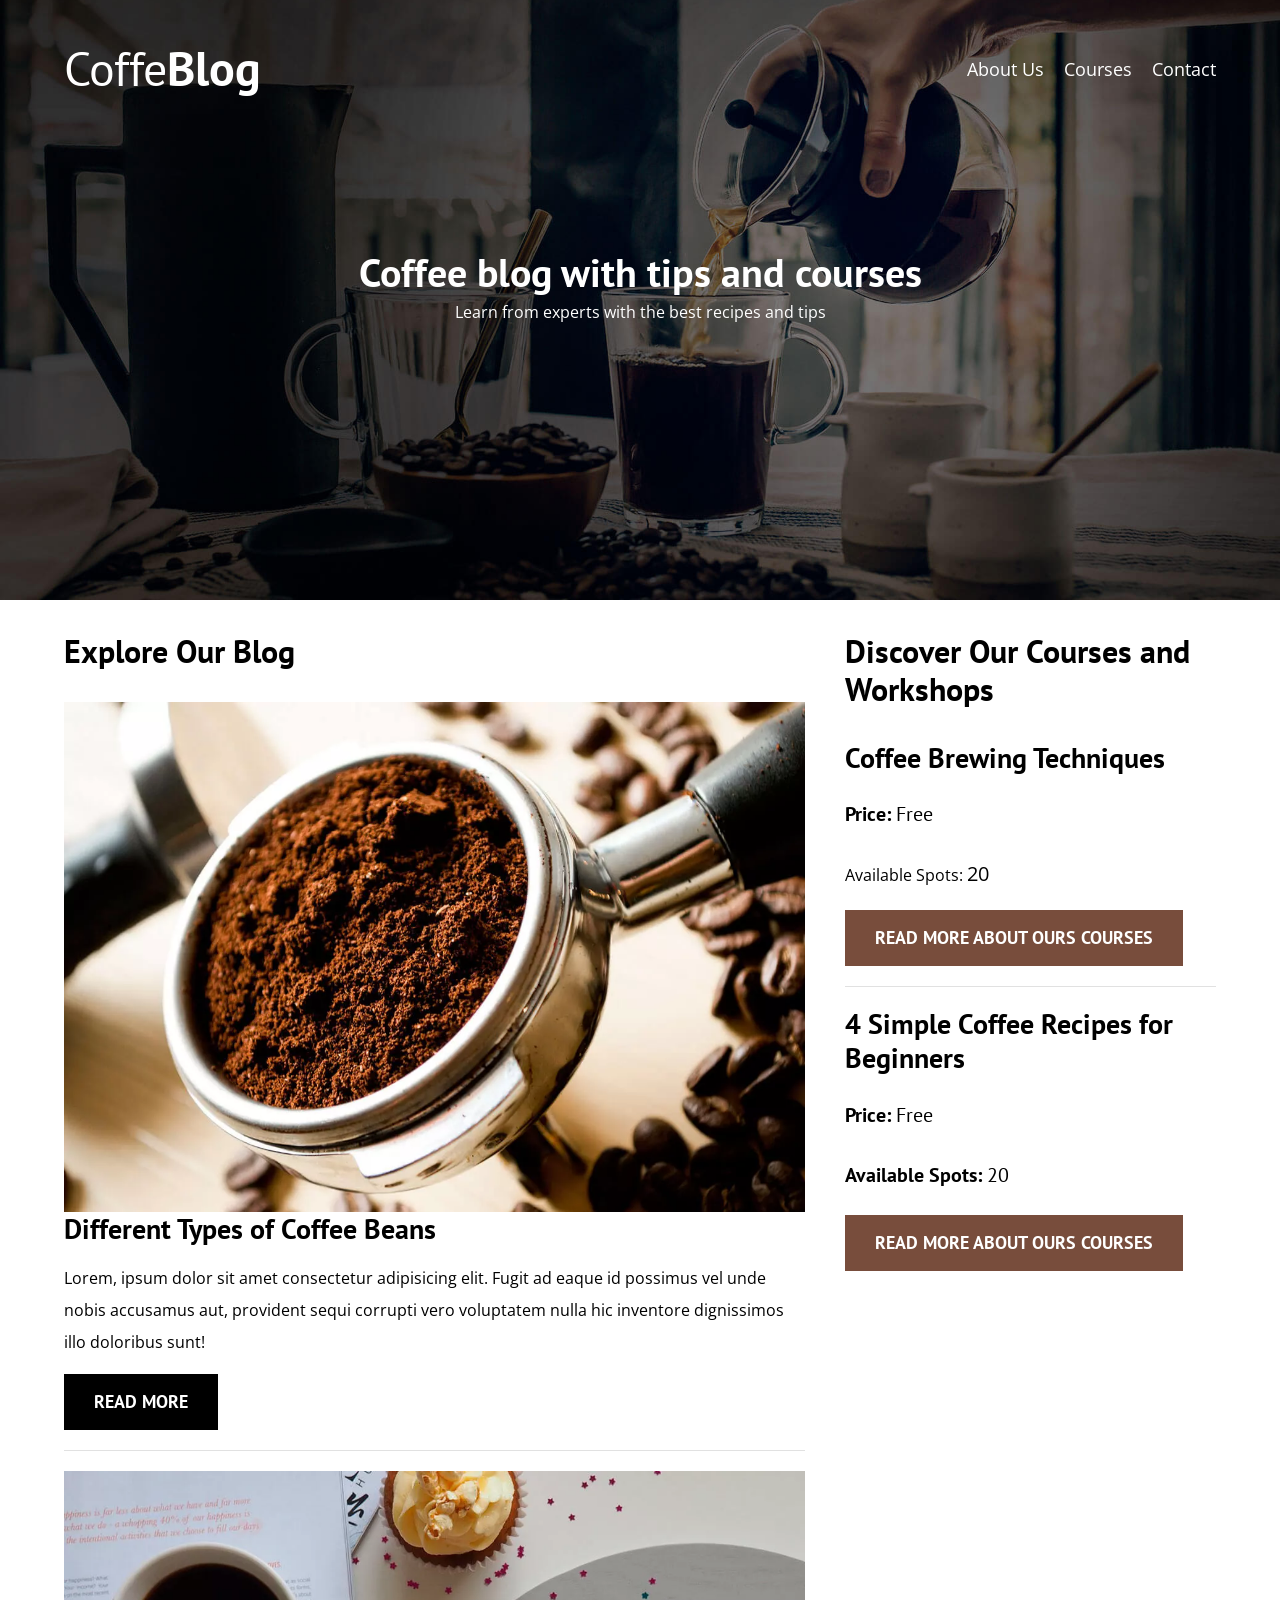
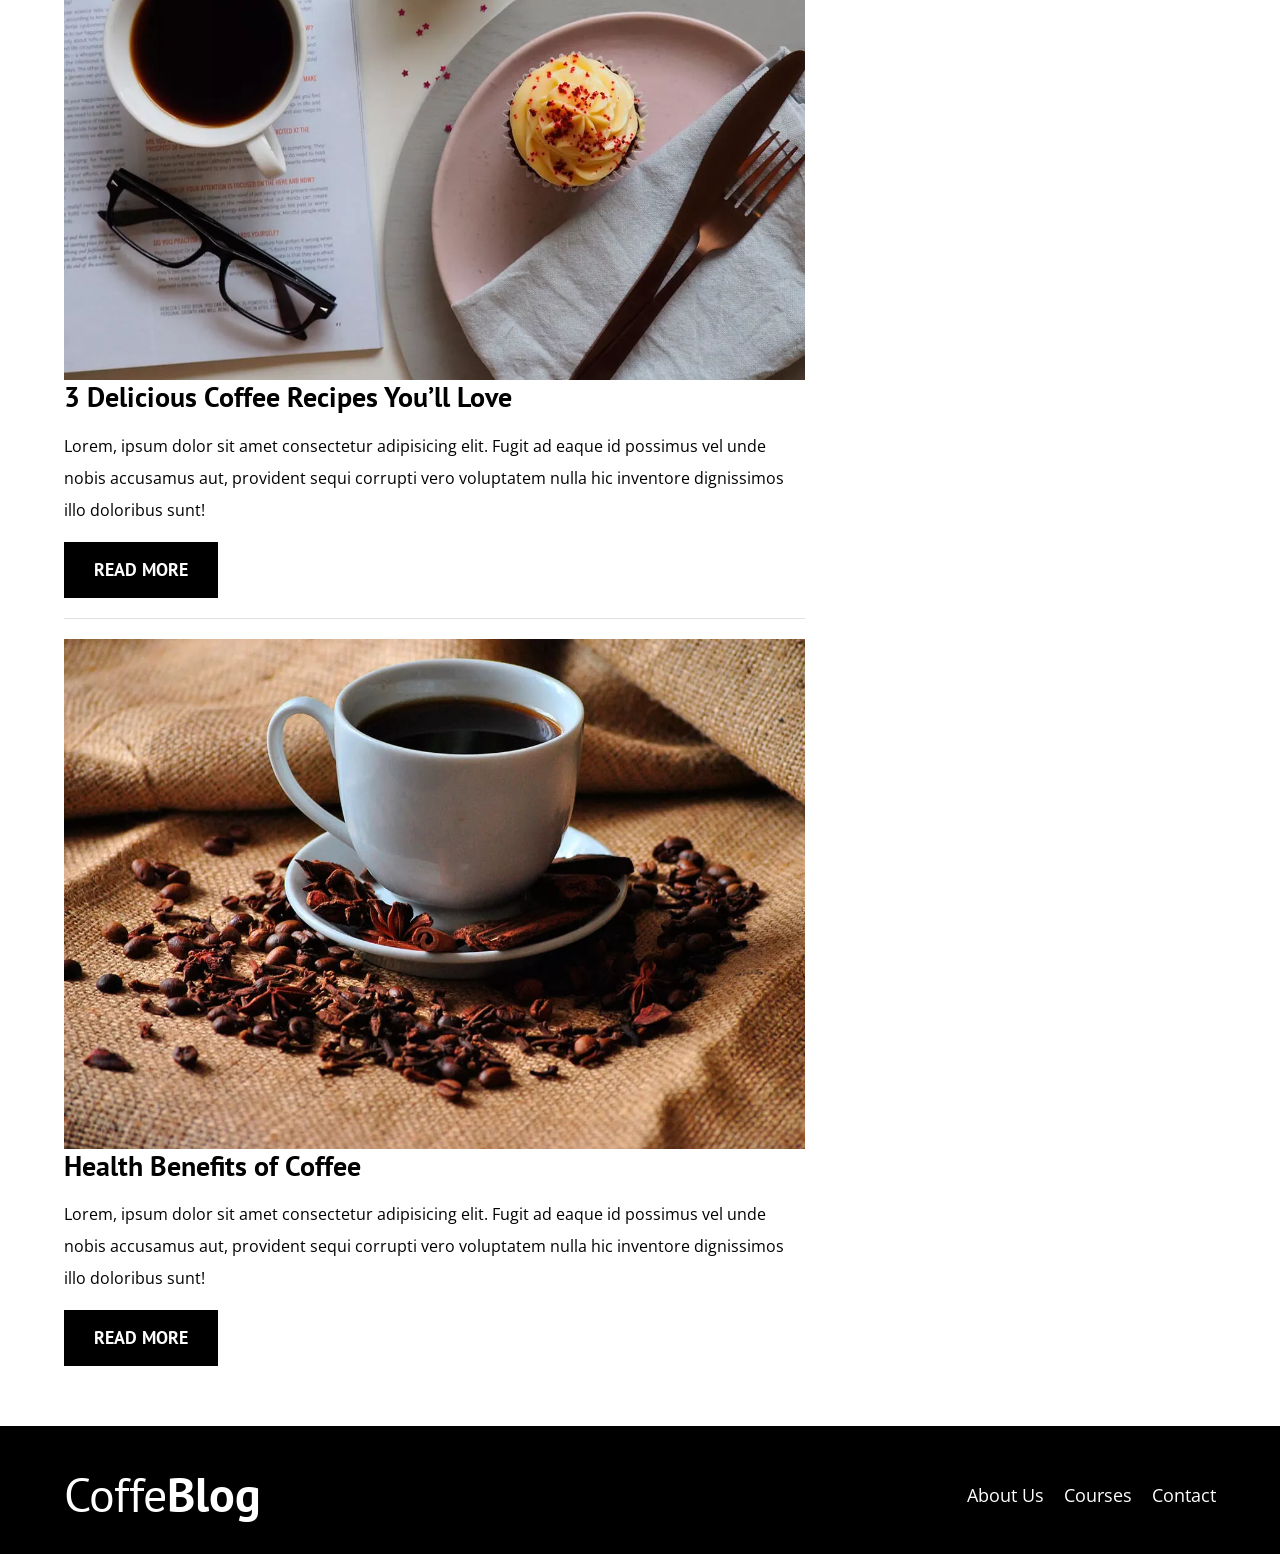
<file: index.html>
<!DOCTYPE html>
<html lang="en">
<head>
    <meta charset="UTF-8">
    <meta name="viewport" content="width=device-width, initial-scale=1.0">
    <title>CoffeeBlog</title>
    <meta name="description" content="Page about coffe blog">
    <!--Prefetch-->
    <link rel="prefetch" href="course.html" as="document">
    <!--Preload-->
    <link rel="preload" href="./css/normalize.css" as="style">
    <link rel="stylesheet" href="./css/normalize.css">

    <link rel="preconnect" href="https://fonts.googleapis.com">
    <link rel="preconnect" href="https://fonts.gstatic.com" crossorigin>
    <link href="https://fonts.googleapis.com/css2?family=Open+Sans&family=PT+Sans:wght@400;700&display=swap" rel="stylesheet">

    <link rel="preload" href="./css/styles.css" as="style">
    <link rel="stylesheet" href="./css/styles.css">

</head>
<body>

<!--Header-->
    <header class="header">
        <div class="container">
            <div class="bar">
                <a href="index.html" class="logo">
                    <h1 class="logo__name no-margin text-center">Coffe<span class="logo__bold">Blog</span> </h1>
                </a>

                <nav class="navegation">
                    <a href="about.html" class="navegation__link">About Us</a>
                    <a href="course.html" class="navegation__link">Courses</a>
                    <a href="contact.html" class="navegation__link">Contact</a>
                </nav>
            </div>
        </div>

        <div class="header__text">
            <h2 class="no-margin">Coffee blog with tips and courses</h2>
            <p class="no-margin">Learn from experts with the best recipes and tips</p>
        </div>
    </header> 
<!--.EndHeader-->
    
    <div class="container main-content">
        <main>
            <h3>Explore Our Blog</h3>
            <article class="enter">
                <div class="enter__img">
                    <picture>
                        <source loading="lazy" srcset="./img/blog1.webp" type="image/webp">
                        <img loading="lazy" src="./img/blog1.jpg" alt="blog img">
                    </picture>
                </div>

                <div class="enter__content">
                    <h4 class="no-margin">Different Types of Coffee Beans</h4>
                    <p>Lorem, ipsum dolor sit amet consectetur adipisicing elit. 
                        Fugit ad eaque id possimus vel unde nobis accusamus aut, 
                        provident sequi corrupti vero voluptatem nulla hic inventore dignissimos illo doloribus sunt!
                    </p>
                    <a href="home.html" class="btn btn-primary">Read More</a>
                </div>
            </article>

            <article class="enter">
                <div class="enter__img">
                    <picture>
                        <source loading="lazy" srcset="./img/blog2.webp" type="image/webp">
                        <img loading="lazy" src="./img/blog2.jpg" alt="blog img">
                    </picture>
                </div>

                <div class="enter__content">
                    <h4 class="no-margin">3 Delicious Coffee Recipes You’ll Love</h4>
                    <p>Lorem, ipsum dolor sit amet consectetur adipisicing elit. 
                        Fugit ad eaque id possimus vel unde nobis accusamus aut, 
                        provident sequi corrupti vero voluptatem nulla hic inventore dignissimos illo doloribus sunt!
                    </p>
                    <a href="home.html" class="btn btn-primary">Read More</a>
                </div>
            </article>

            <article class="enter">
                <div class="enter__img">
                    <picture>
                        <source loading="lazy" srcset="./img/blog3.webp" type="image/webp">
                        <img loading="lazy" src="./img/blog3.jpg" alt="blog img">
                    </picture>
                </div>

                <div class="enter__content">
                    <h4 class="no-margin">Health Benefits of Coffee</h4>
                    <p>Lorem, ipsum dolor sit amet consectetur adipisicing elit. 
                        Fugit ad eaque id possimus vel unde nobis accusamus aut, 
                        provident sequi corrupti vero voluptatem nulla hic inventore dignissimos illo doloribus sunt!
                    </p>
                    <a href="home.html" class="btn btn-primary">Read More</a>
                </div>
            </article>
        </main>

        <aside class="sidebar">
            <h3>Discover Our Courses and Workshops</h3>

            <ul class="courses no-padding">
                <li class="courses-widget">
                    <h4 class="no-margin">Coffee Brewing Techniques</h4>
                    <p class="courses-widget__label">Price:
                        <span class="courses-widget__info">Free</span>
                    </p>
                    <p class="course-widget__label">Available Spots:
                        <span class="courses-widget__info">20</span>
                    </p>
                    <a href="home.html" class="btn btn-secondary">Read More about ours courses</a>
                </li>

                <li class="courses-widget">
                    <h4 class="no-margin">4 Simple Coffee Recipes for Beginners</h4>
                    <p class="courses-widget__label">Price:
                        <span class="courses-widget__info">Free</span>
                    </p>
                    <p class="courses-widget__label">Available Spots:
                        <span class="courses-widget__info">20</span>
                    </p>
                    <a href="home.html" class="btn btn-secondary">Read More about ours courses</a>
                </li>
            </ul>
        </aside>

    </div>

    <footer class="footer">
        <div class="container">
             <div class="bar">
                <a href="index.html" class="logo">
                    <h1 class="logo__name no-margin text-center">Coffe<span class="logo__bold">Blog</span> </h1>
                </a>

                <nav class="navegation">
                    <a href="about.html" class="navegation__link">About Us</a>
                    <a href="course.html" class="navegation__link">Courses</a>
                    <a href="contact.html" class="navegation__link">Contact</a>
                </nav>
            </div>
        </div>
    </footer>
    <script src="./js/modernizr.js"></script>
</body>
</html>
</file>
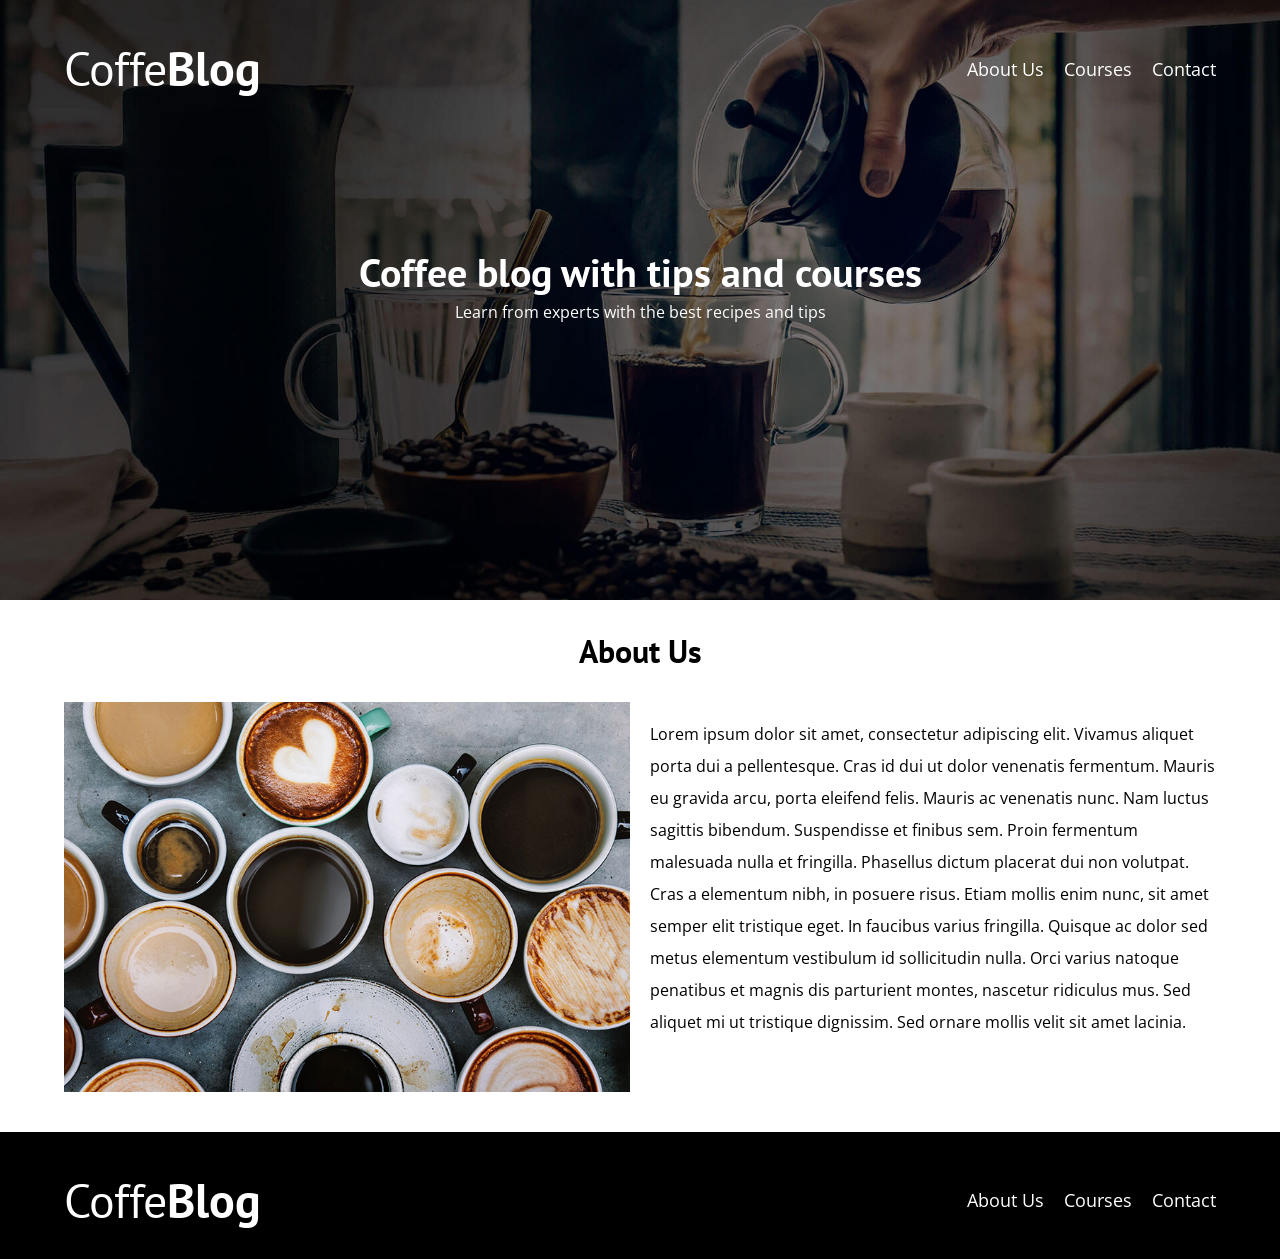
<file: about.html>
<!DOCTYPE html>
<html lang="en">
<head>
    <meta charset="UTF-8">
    <meta name="viewport" content="width=device-width, initial-scale=1.0">
    <title>CoffeeBlog</title>
    <link rel="stylesheet" href="./css/normalize.css">
    <link rel="preconnect" href="https://fonts.googleapis.com">
    <link rel="preconnect" href="https://fonts.gstatic.com" crossorigin>
    <link href="https://fonts.googleapis.com/css2?family=Open+Sans&family=PT+Sans:wght@400;700&display=swap" rel="stylesheet">
    <link rel="stylesheet" href="./css/styles.css">
</head>
<body>

<!--Header-->
    <header class="header">
        <div class="container">
            <div class="bar">
                <a href="index.html" class="logo">
                    <h1 class="logo__name no-margin text-center">Coffe<span class="logo__bold">Blog</span> </h1>
                </a>

                <nav class="navegation">
                    <a href="about.html" class="navegation__link">About Us</a>
                    <a href="course.html" class="navegation__link">Courses</a>
                    <a href="contact.html" class="navegation__link">Contact</a>
                </nav>
            </div>
        </div>

        <div class="header__text">
            <h2 class="no-margin">Coffee blog with tips and courses</h2>
            <p class="no-margin">Learn from experts with the best recipes and tips</p>
        </div>
    </header> 
<!--.EndHeader-->
    
    <main class="container">
        <h3 class="text-center">About Us </h3>

        <div class="about">
            <div class="about__img">
                <img src="./img/nosotros.jpg" alt="img about">
            </div>

            <div class="about__text">
                <p>
                    Lorem ipsum dolor sit amet, consectetur adipiscing elit. Vivamus aliquet porta dui a pellentesque. 
                    Cras id dui ut dolor venenatis fermentum. Mauris eu gravida arcu, porta eleifend felis. Mauris ac venenatis nunc. 
                    Nam luctus sagittis bibendum. Suspendisse et finibus sem. Proin fermentum malesuada nulla et fringilla. 
                    Phasellus dictum placerat dui non volutpat. 
                    Cras a elementum nibh, in posuere risus. Etiam mollis enim nunc, sit amet semper elit tristique eget. In faucibus varius fringilla. 
                    Quisque ac dolor sed metus elementum vestibulum id sollicitudin nulla.

                    Orci varius natoque penatibus et magnis dis parturient montes, nascetur ridiculus mus. Sed aliquet mi ut tristique dignissim. 
                    Sed ornare mollis velit sit amet lacinia. 
                </p>
            </div>
        </div>
    </main>

    <footer class="footer">
        <div class="container">
             <div class="bar">
                <a href="index.html" class="logo">
                    <h1 class="logo__name no-margin text-center">Coffe<span class="logo__bold">Blog</span> </h1>
                </a>

                <nav class="navegation">
                    <a href="about.html" class="navegation__link">About Us</a>
                    <a href="course.html" class="navegation__link">Courses</a>
                    <a href="contact.html" class="navegation__link">Contact</a>
                </nav>
            </div>
        </div>
    </footer>
</body>
</html>
</file>
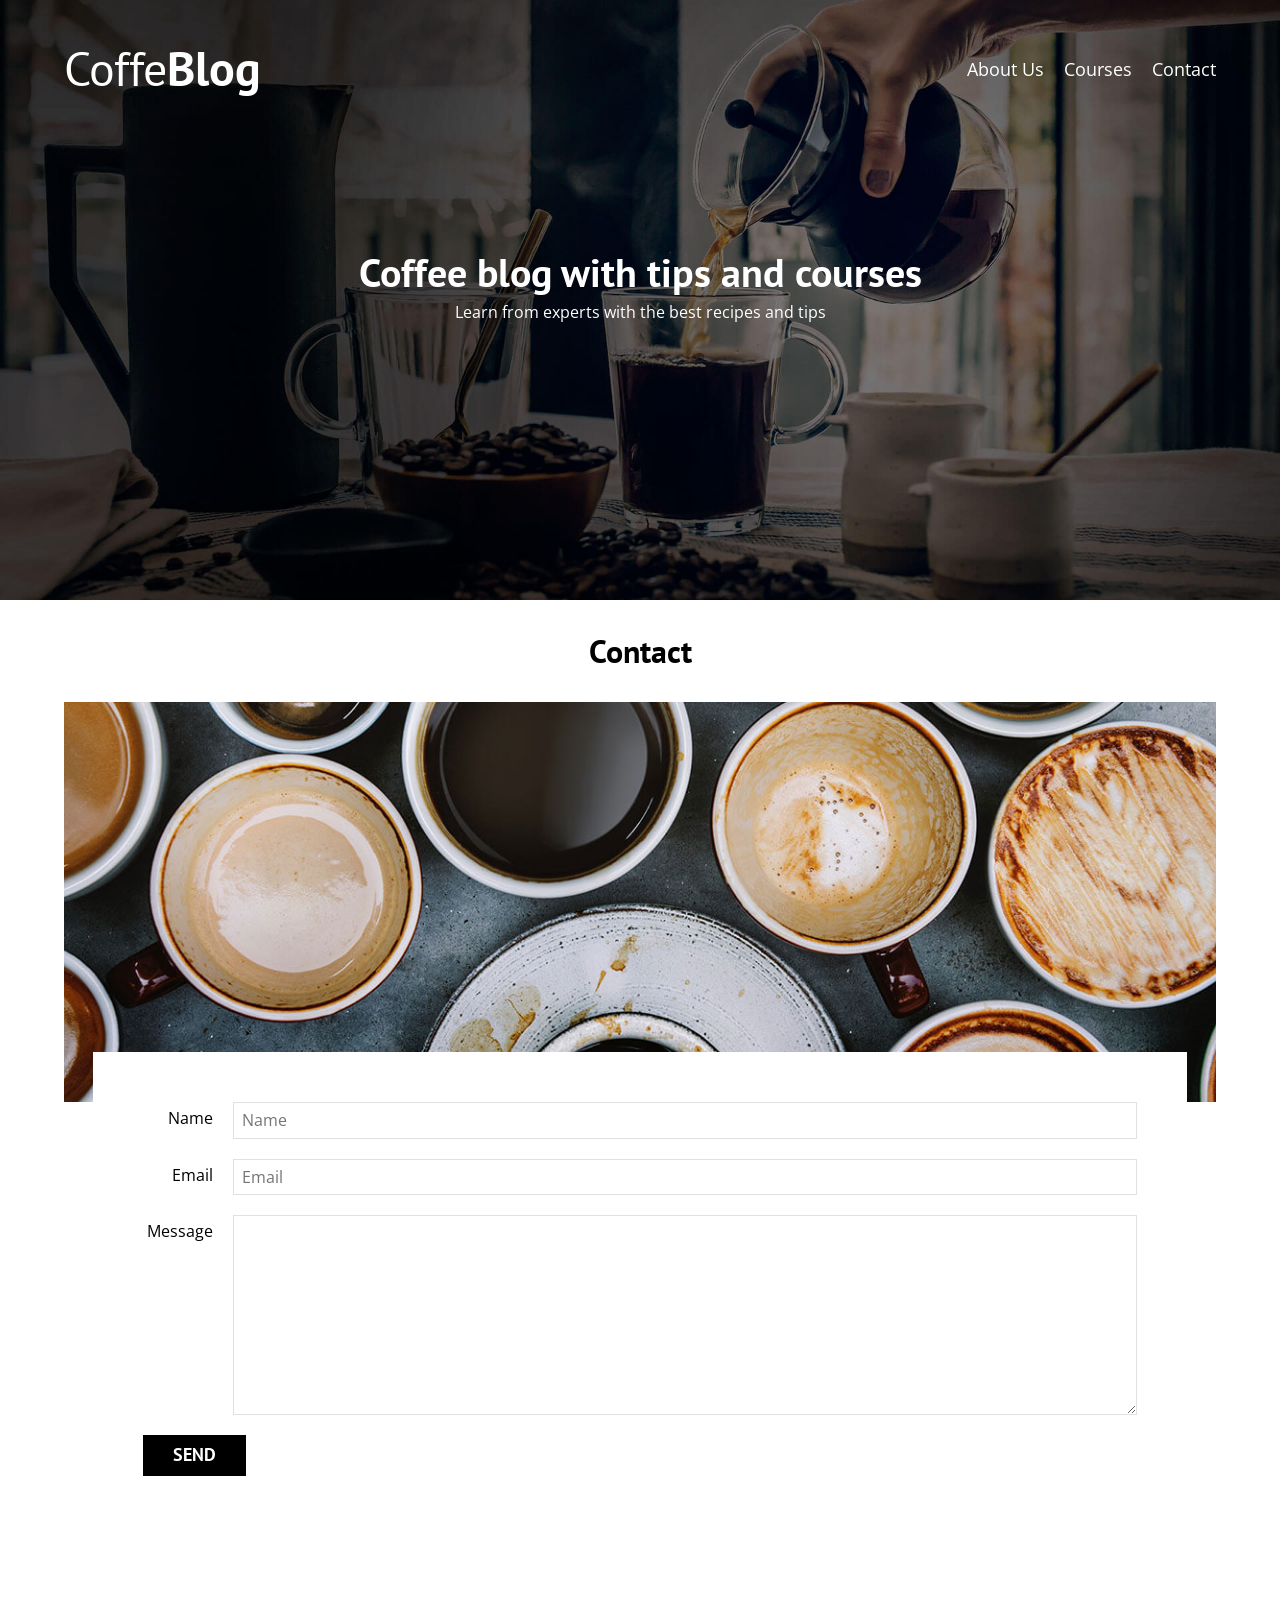
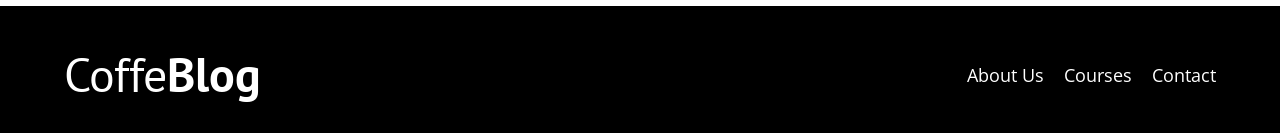
<file: contact.html>
<!DOCTYPE html>
<html lang="en">
<head>
    <meta charset="UTF-8">
    <meta name="viewport" content="width=device-width, initial-scale=1.0">
    <title>CoffeeBlog</title>
    <link rel="stylesheet" href="./css/normalize.css">
    <link rel="preconnect" href="https://fonts.googleapis.com">
    <link rel="preconnect" href="https://fonts.gstatic.com" crossorigin>
    <link href="https://fonts.googleapis.com/css2?family=Open+Sans&family=PT+Sans:wght@400;700&display=swap" rel="stylesheet">
    <link rel="stylesheet" href="./css/styles.css">
</head>
<body>

<!--Header-->
    <header class="header">
        <div class="container">
            <div class="bar">
                <a href="index.html" class="logo">
                    <h1 class="logo__name no-margin text-center">Coffe<span class="logo__bold">Blog</span> </h1>
                </a>

                <nav class="navegation">
                    <a href="about.html" class="navegation__link">About Us</a>
                    <a href="course.html" class="navegation__link">Courses</a>
                    <a href="contact.html" class="navegation__link">Contact</a>
                </nav>
            </div>
        </div>

        <div class="header__text">
            <h2 class="no-margin">Coffee blog with tips and courses</h2>
            <p class="no-margin">Learn from experts with the best recipes and tips</p>
        </div>
    </header> 
<!--.EndHeader-->
    
    <main class="container">
        <h3 class="text-center">Contact</h3>

        <div class="contact-bg"></div>
            <form class="form">
                <div class="field">
                    <label class="field__label" for="name">Name</label>
                    <input class="field__input" type="text" placeholder="Name" id="name">
                </div>
                <div class="field">
                    <label class="field__label" for="email">Email</label>
                    <input class="field__input" type="email" placeholder="Email" id="email">
                </div>
                <div class="field">
                    <label class="field__label" for="message">Message</label>
                    <textarea 
                    class="field__input field__input--textarea"  
                    id="message">
                    </textarea>
                </div>

                <div class="field">
                    <input type="submit" value="Send" class="btn btn-primary">
                </div>
            </form>
    </main>

    <footer class="footer">
        <div class="container">
             <div class="bar">
                <a href="index.html" class="logo">
                    <h1 class="logo__name no-margin text-center">Coffe<span class="logo__bold">Blog</span> </h1>
                </a>

                <nav class="navegation">
                    <a href="about.html" class="navegation__link">About Us</a>
                    <a href="course.html" class="navegation__link">Courses</a>
                    <a href="contact.html" class="navegation__link">Contact</a>
                </nav>
            </div>
        </div>
    </footer>
</body>
</html>
</file>
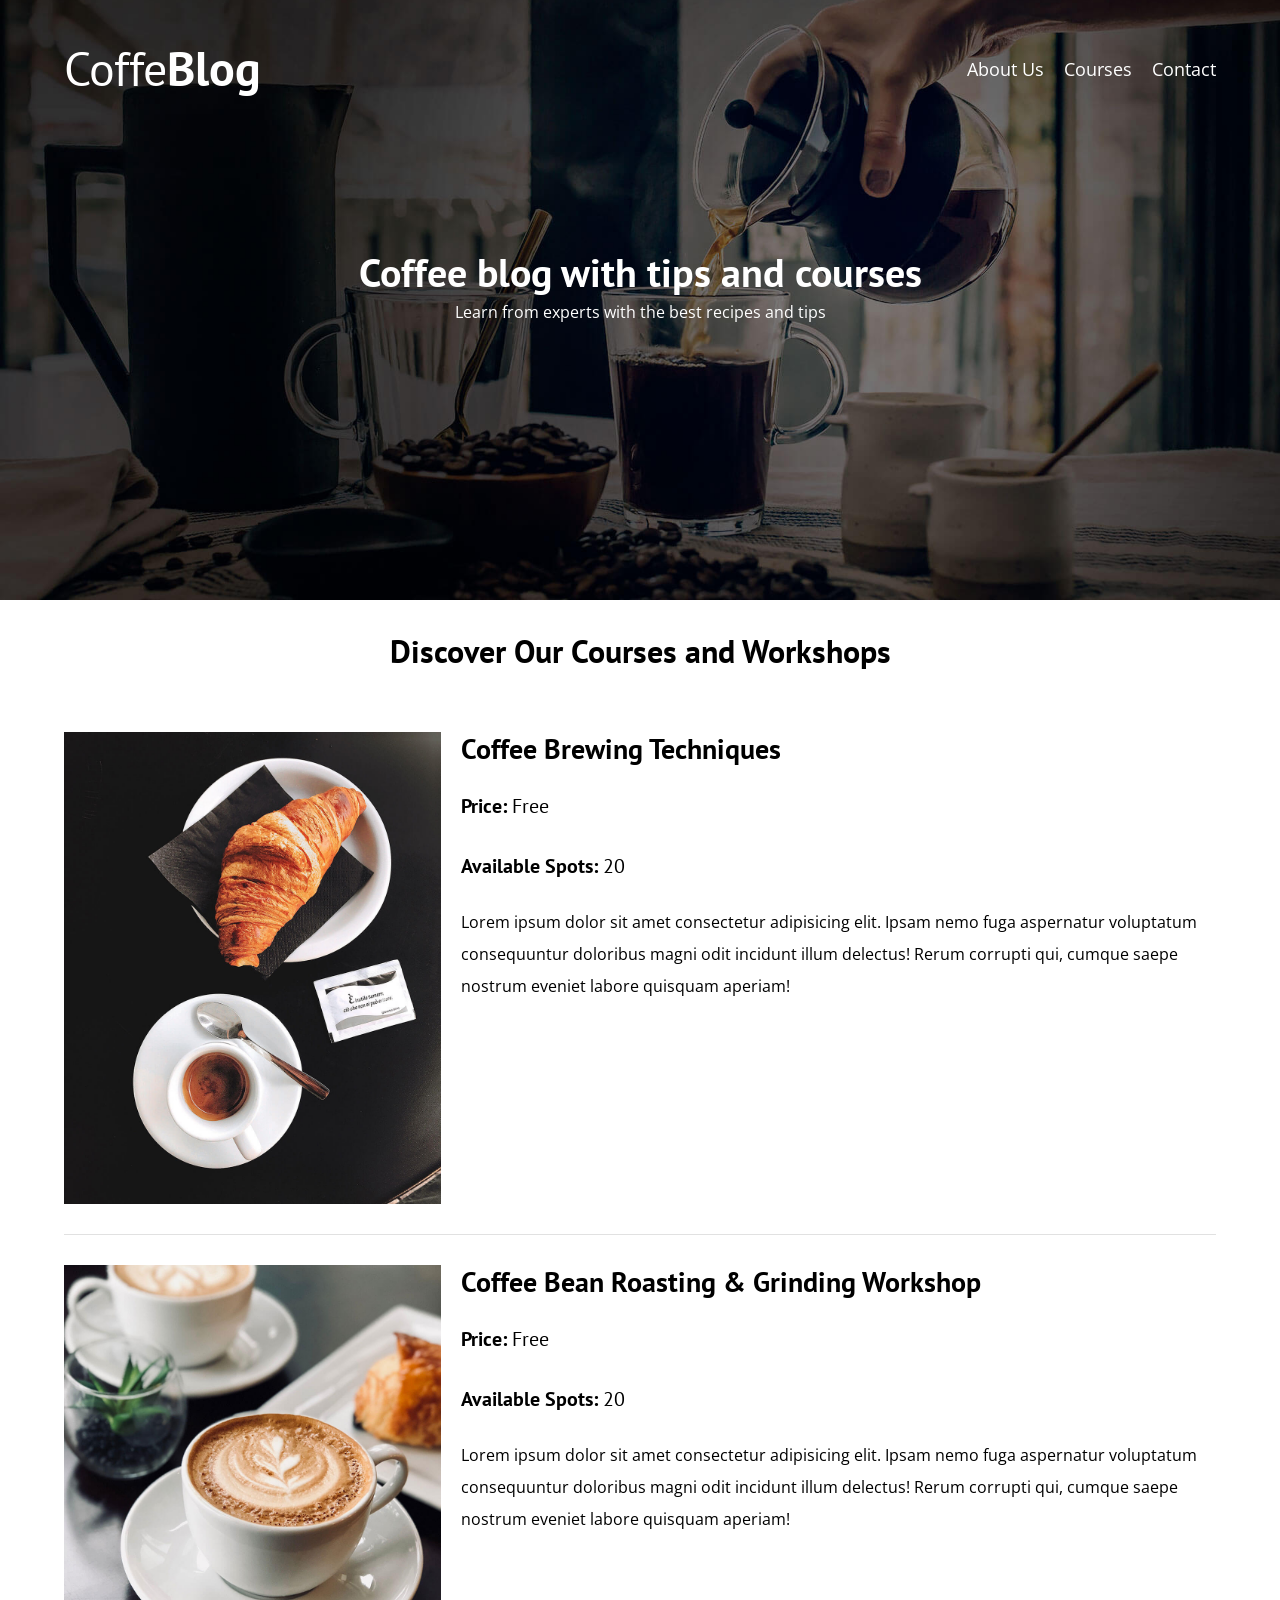
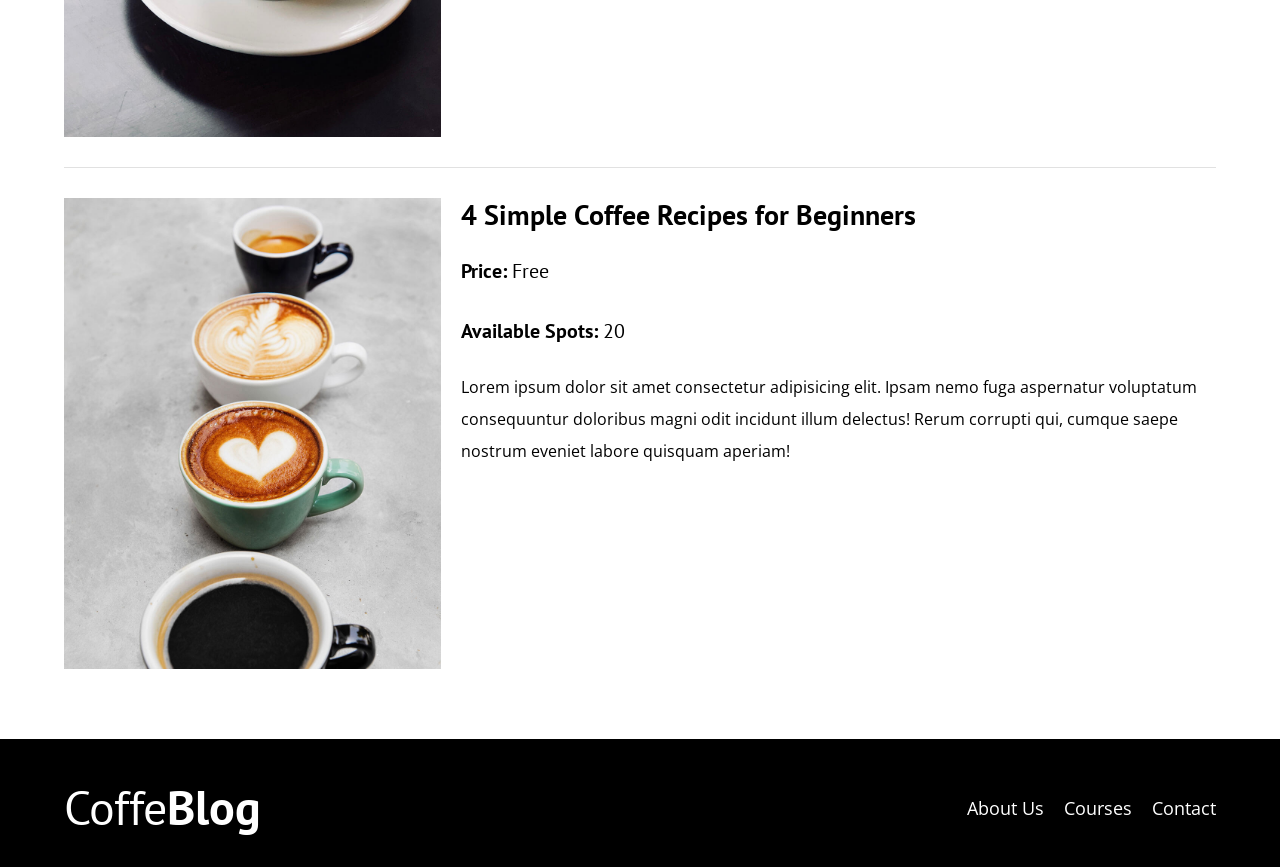
<file: course.html>
<!DOCTYPE html>
<html lang="en">
<head>
    <meta charset="UTF-8">
    <meta name="viewport" content="width=device-width, initial-scale=1.0">
    <title>CoffeeBlog</title>
    <link rel="stylesheet" href="./css/normalize.css">
    <link rel="preconnect" href="https://fonts.googleapis.com">
    <link rel="preconnect" href="https://fonts.gstatic.com" crossorigin>
    <link href="https://fonts.googleapis.com/css2?family=Open+Sans&family=PT+Sans:wght@400;700&display=swap" rel="stylesheet">
    <link rel="stylesheet" href="./css/styles.css">
</head>
<body>

<!--Header-->
    <header class="header">
        <div class="container">
            <div class="bar">
                <a href="index.html" class="logo">
                    <h1 class="logo__name no-margin text-center">Coffe<span class="logo__bold">Blog</span> </h1>
                </a>

                <nav class="navegation">
                    <a href="about.html" class="navegation__link">About Us</a>
                    <a href="course.html" class="navegation__link">Courses</a>
                    <a href="contact.html" class="navegation__link">Contact</a>
                </nav>
            </div>
        </div>

        <div class="header__text">
            <h2 class="no-margin">Coffee blog with tips and courses</h2>
            <p class="no-margin">Learn from experts with the best recipes and tips</p>
        </div>
    </header> 
<!--.EndHeader-->
    
    <main class="container">
        <h3 class="text-center">Discover Our Courses and Workshops</h3>

        <div class="course">

            <div class="course__img">
                <img src="img/curso1.jpg" alt="img course">
            </div>

            <div class="course__information">
                <h4 class="no-margin">Coffee Brewing Techniques</h4>
                <p class="course__label">Price:
                    <span class="course__info">Free</span>
                </p>
                <p class="course__label">Available Spots:
                    <span class="course__info">20</span>
                </p>

                <p class="course__description">
                    Lorem ipsum dolor sit amet consectetur adipisicing elit. 
                    Ipsam nemo fuga aspernatur voluptatum consequuntur doloribus magni odit incidunt illum delectus! Rerum corrupti qui, cumque saepe nostrum eveniet labore quisquam aperiam!
                </p>
            </div> <!--.course-information-->
        </div> <!--.course-->

        <div class="course">

            <div class="course__img">
                <img src="img/curso2.jpg" alt="img course">
            </div>

            <div class="course__information">
                <h4 class="no-margin">Coffee Bean Roasting & Grinding Workshop</h4>
                <p class="course__label">Price:
                    <span class="course__info">Free</span>
                </p>
                <p class="course__label">Available Spots:
                    <span class="course__info">20</span>
                </p>

                <p class="course__description">
                    Lorem ipsum dolor sit amet consectetur adipisicing elit. 
                    Ipsam nemo fuga aspernatur voluptatum consequuntur doloribus magni odit incidunt illum delectus! Rerum corrupti qui, cumque saepe nostrum eveniet labore quisquam aperiam!
                </p>
            </div> <!--.course-information-->
        </div> <!--.course-->

        <div class="course">

            <div class="course__img">
                <img src="img/curso3.jpg" alt="img course">
            </div>

            <div class="course__information">
                <h4 class="no-margin">4 Simple Coffee Recipes for Beginners</h4>
                <p class="course__label">Price:
                    <span class="course__info">Free</span>
                </p>
                <p class="course__label">Available Spots:
                    <span class="course__info">20</span>
                </p>

                <p class="course__description">
                    Lorem ipsum dolor sit amet consectetur adipisicing elit. 
                    Ipsam nemo fuga aspernatur voluptatum consequuntur doloribus magni odit incidunt illum delectus! Rerum corrupti qui, cumque saepe nostrum eveniet labore quisquam aperiam!
                </p>
            </div> <!--.course-information-->
        </div> <!--.course-->
    </main>

    <footer class="footer">
        <div class="container">
             <div class="bar">
                <a href="index.html" class="logo">
                    <h1 class="logo__name no-margin text-center">Coffe<span class="logo__bold">Blog</span> </h1>
                </a>

                <nav class="navegation">
                    <a href="about.html" class="navegation__link">About Us</a>
                    <a href="course.html" class="navegation__link">Courses</a>
                    <a href="contact.html" class="navegation__link">Contact</a>
                </nav>
            </div>
        </div>
    </footer>
</body>
</html>
</file>
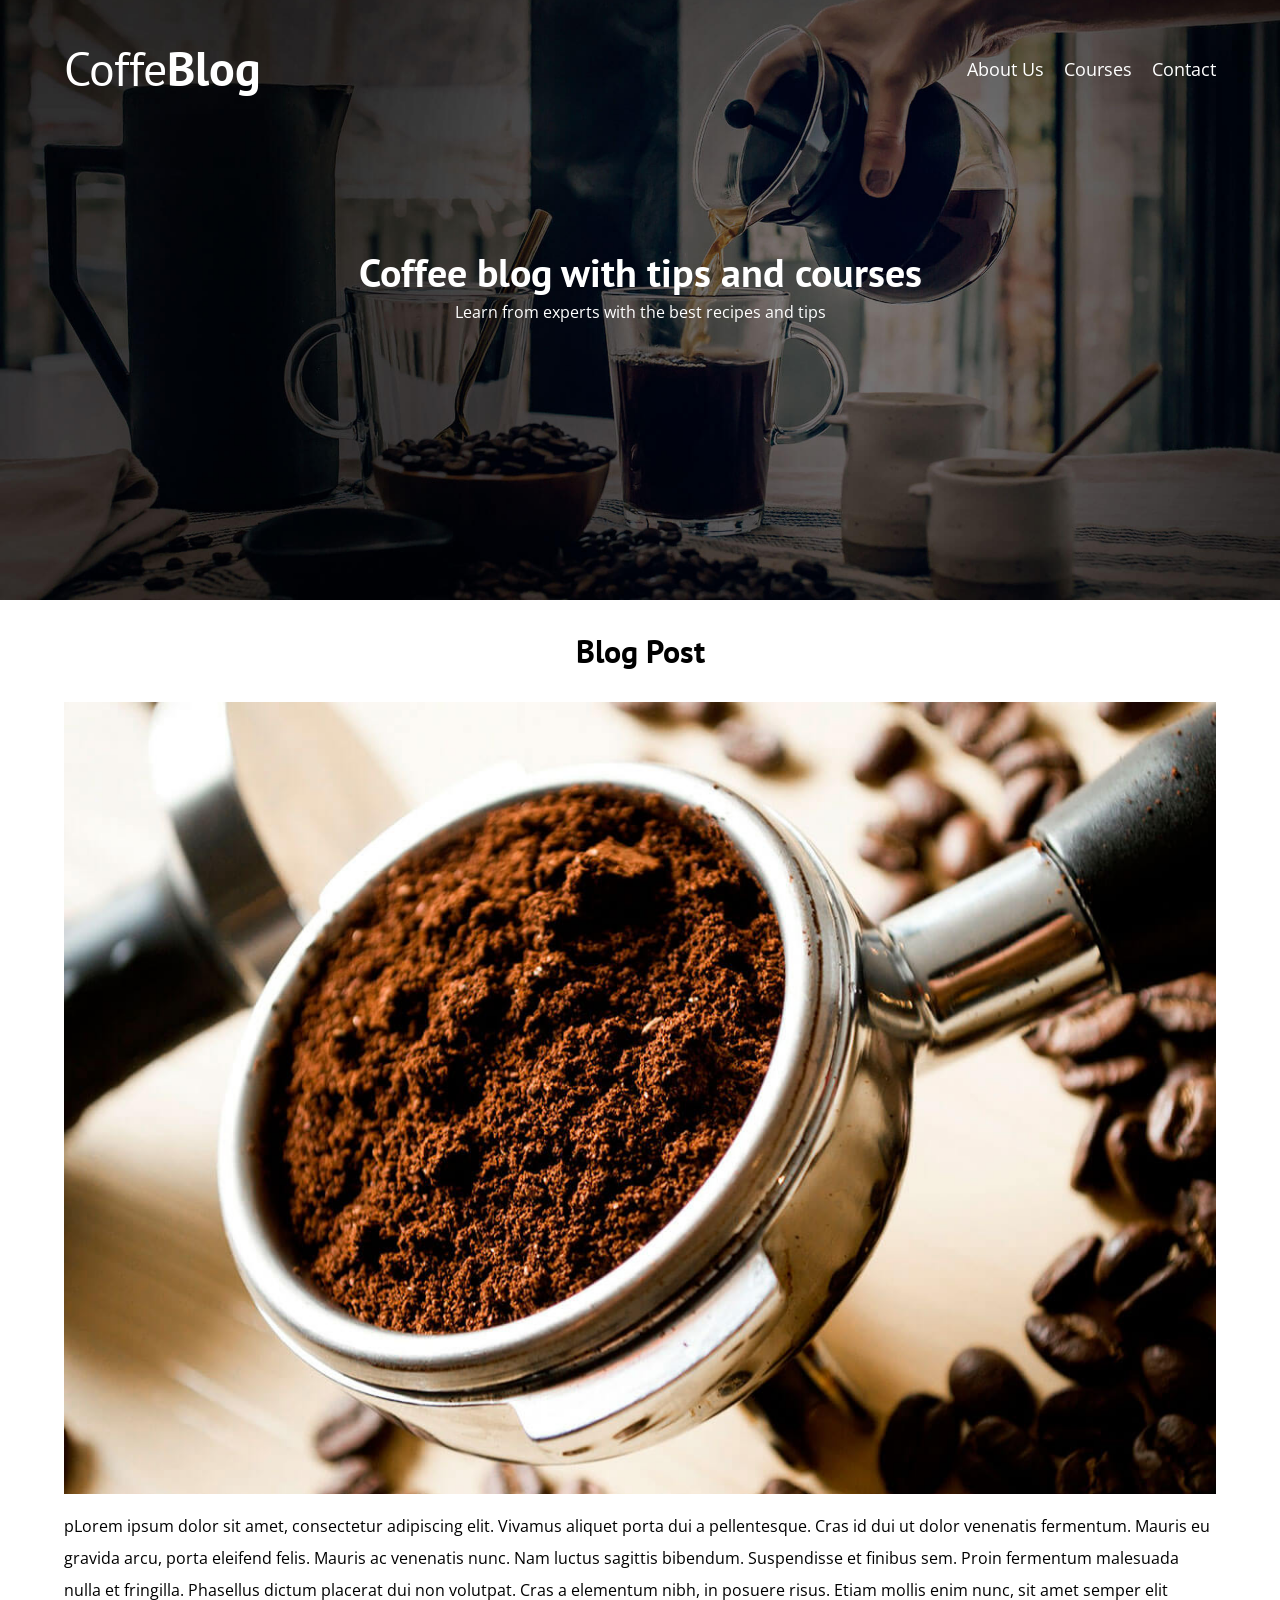
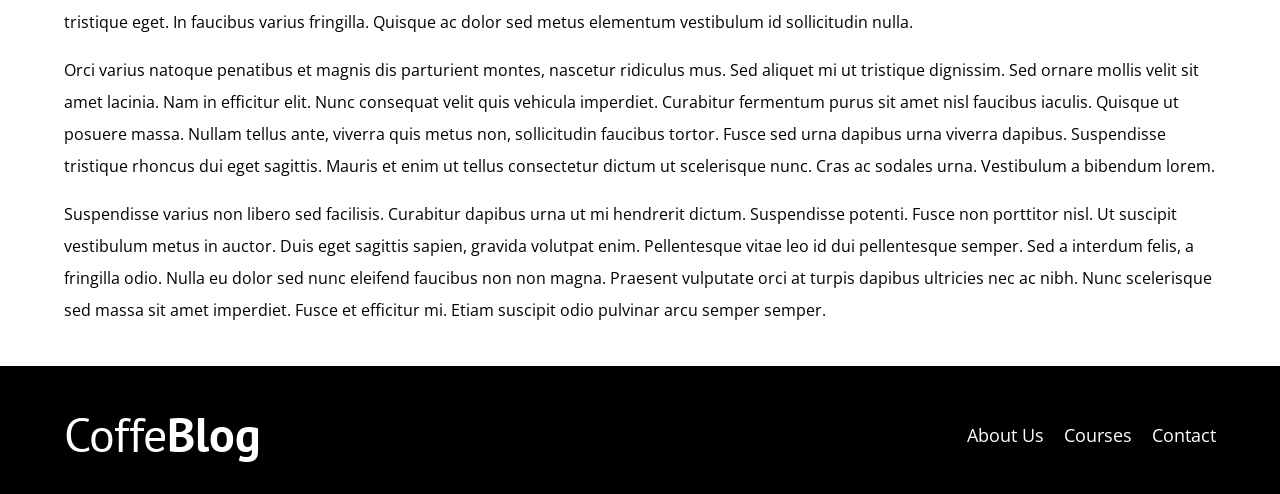
<file: home.html>
<!DOCTYPE html>
<html lang="en">
<head>
    <meta charset="UTF-8">
    <meta name="viewport" content="width=device-width, initial-scale=1.0">
    <title>CoffeeBlog</title>
    <link rel="stylesheet" href="./css/normalize.css">
    <link rel="preconnect" href="https://fonts.googleapis.com">
    <link rel="preconnect" href="https://fonts.gstatic.com" crossorigin>
    <link href="https://fonts.googleapis.com/css2?family=Open+Sans&family=PT+Sans:wght@400;700&display=swap" rel="stylesheet">
    <link rel="stylesheet" href="./css/styles.css">
</head>
<body>

<!--Header-->
    <header class="header">
        <div class="container">
            <div class="bar">
                <a href="index.html" class="logo">
                    <h1 class="logo__name no-margin text-center">Coffe<span class="logo__bold">Blog</span> </h1>
                </a>

                <nav class="navegation">
                    <a href="about.html" class="navegation__link">About Us</a>
                    <a href="course.html" class="navegation__link">Courses</a>
                    <a href="contact.html" class="navegation__link">Contact</a>
                </nav>
            </div>
        </div>

        <div class="header__text">
            <h2 class="no-margin">Coffee blog with tips and courses</h2>
            <p class="no-margin">Learn from experts with the best recipes and tips</p>
        </div>
    </header> 
<!--.EndHeader-->
    
    <main class="container">
        <h3 class="text-center">Blog Post </h3>

        <img src="./img/blog1.jpg" alt="img blog">

        
        <p>pLorem ipsum dolor sit amet, consectetur adipiscing elit. Vivamus aliquet porta dui a pellentesque. Cras id dui ut dolor venenatis fermentum. Mauris eu gravida arcu, porta eleifend felis. Mauris ac venenatis nunc. Nam luctus sagittis bibendum. Suspendisse et finibus sem. Proin fermentum malesuada nulla et fringilla. Phasellus dictum placerat dui non volutpat. Cras a elementum nibh, in posuere risus. Etiam mollis enim nunc, sit amet semper elit tristique eget. In faucibus varius fringilla. Quisque ac dolor sed metus elementum vestibulum id sollicitudin nulla.</p>

        <p>Orci varius natoque penatibus et magnis dis parturient montes, nascetur ridiculus mus. Sed aliquet mi ut tristique dignissim. Sed ornare mollis velit sit amet lacinia. Nam in efficitur elit. Nunc consequat velit quis vehicula imperdiet. Curabitur fermentum purus sit amet nisl faucibus iaculis. Quisque ut posuere massa. Nullam tellus ante, viverra quis metus non, sollicitudin faucibus tortor. Fusce sed urna dapibus urna viverra dapibus. Suspendisse tristique rhoncus dui eget sagittis. Mauris et enim ut tellus consectetur dictum ut scelerisque nunc. Cras ac sodales urna. Vestibulum a bibendum lorem.</p>

        <p>Suspendisse varius non libero sed facilisis. Curabitur dapibus urna ut mi hendrerit dictum. Suspendisse potenti. Fusce non porttitor nisl. Ut suscipit vestibulum metus in auctor. Duis eget sagittis sapien, gravida volutpat enim. Pellentesque vitae leo id dui pellentesque semper. Sed a interdum felis, a fringilla odio. Nulla eu dolor sed nunc eleifend faucibus non non magna. Praesent vulputate orci at turpis dapibus ultricies nec ac nibh. Nunc scelerisque sed massa sit amet imperdiet. Fusce et efficitur mi. Etiam suscipit odio pulvinar arcu semper semper. </p>
        
    </main>

    <footer class="footer">
        <div class="container">
             <div class="bar">
                <a href="index.html" class="logo">
                    <h1 class="logo__name no-margin text-center">Coffe<span class="logo__bold">Blog</span> </h1>
                </a>

                <nav class="navegation">
                    <a href="about.html" class="navegation__link">About Us</a>
                    <a href="course.html" class="navegation__link">Courses</a>
                    <a href="contact.html" class="navegation__link">Contact</a>
                </nav>
            </div>
        </div>
    </footer>
</body>
</html>
</file>
<file: css/styles.css>
:root{
    --headingfont: 'PT Sans', sans-serif;
    --paragraphfont: 'Open Sans', sans-serif;
    
    --primary: #784D3C;
    --white: #ffffff;
    --grey: #e1e1e1;
    --black: #000000;
}

html{
    box-sizing: border-box;
    font-size: 62.5%; /* 1rem = 10px */
}

*, *::before, *::after{
    box-sizing: inherit;
}

body{
    font-family: var(--paragraphfont);
    font-size: 1.6rem;
    line-height: 2;
}

/* ================= GLOBALS ================= */

.container{
    width: min(90%, 120rem);
    margin: 0 auto;
}

a{
    text-decoration: none;
}

h1, h2, h3, h4{
    font-family: var(--headingfont);
    line-height: 1.2;
}

h1{ font-size: 4.8rem; }
h2{ font-size: 4rem; }
h3{ font-size: 3.2rem; }
h4{ font-size: 2.8rem; }

img{
    max-width: 100%;
    display: block;
}

/* ================= UTILITIES ================= */

.no-margin{ margin: 0; }
.no-padding{ padding: 0; }
.text-center{ text-align: center; }

/* ================= HEADER ================= */

/* 🔥 SOLUCIÓN: sin .webp ni .no-webp */

.header{
    background-image: url(../img/banner.jpg);
    min-height: 60rem;
    background-size: cover;
    background-repeat: no-repeat;
    background-position: center center;
}

.header__text{
    text-align: center;
    color: var(--white);
    margin-top: 5rem;
}

@media (min-width: 768px){
    .header__text{
        margin-top: 15rem;
    }
}

.bar{
    padding-top: 4rem;
}

@media (min-width: 768px){
    .bar{
        display: flex;
        justify-content: space-between;
        align-items: center;
    }
}

.logo{
    color: var(--white);
}

.logo__name{ font-weight: 400; }
.logo__bold{ font-weight: 700; }

@media (min-width: 768px){
    .navegation{
        display: flex;
        gap: 2rem;
    }
}

.navegation__link{
    display: block;
    text-align: center;
    font-size: 1.8rem;
    color: var(--white);
}

/* ================= CONTENT ================= */

@media (min-width: 768px){
    .main-content{
        display: grid;
        grid-template-columns: 2fr 1fr;
        column-gap: 4rem;
    }
}

.enter{
    border-bottom: 1px solid var(--grey);
    margin-bottom: 2rem;
}

.enter:last-of-type{
    border: none;
    margin-bottom: 0;
}

.btn{ 
    display: block;
    font-family: var(--headingfont);
    color: var(--white);
    text-align: center;
    padding: 1rem 3rem;
    font-size: 1.8rem;
    text-transform: uppercase;
    font-weight: 700;
    margin-bottom: 2rem;
    border: none;
}

.btn:hover{
    cursor: pointer;
}

@media (min-width: 768px){
    .btn{
        display: inline-block;
    }
}

.btn-primary{
    background-color: var(--black);
}

.btn-secondary{
    background-color: var(--primary);
}

/* ================= COURSES ================= */

.courses{
    list-style: none;
}

.courses-widget{
    border-bottom: 1px solid var(--grey);
    margin-bottom: 2rem;
}

.courses-widget:last-of-type{
    border: none;
    margin-bottom: 0;
}

.courses-widget__label,
.course__label{
    font-family: var(--headingfont);
    font-weight: bold;
}

.courses-widget__info,
.course__info{
    font-weight: normal;
}

.courses-widget__label,
.courses-widget__info,
.course__label,
.course__info{
    font-size: 2rem;
}

/* ================= FOOTER ================= */

.footer{
    background-color: var(--black);
    padding-bottom: 3rem;
    margin-top: 4rem;
}

/* ================= ABOUT ================= */

@media (min-width: 768px){
    .about{
        display: grid;
        grid-template-columns: repeat(2, 1fr);
        column-gap: 2rem;
    }
}

/* ================= COURSE ================= */

.course{
    padding: 3rem 0;
    border-bottom: 1px solid var(--grey);
}

@media (min-width: 768px){
    .course{
        display: grid;
        grid-template-columns: 1fr 2fr;
        column-gap: 2rem;
    }
}

.course:last-of-type{
    border: none;
}

/* ================= CONTACT ================= */

.contact-bg{
    background-image: url(../img/contacto.jpg);
    min-height: 40rem;
    background-size: cover;
    background-repeat: no-repeat;
    background-position: center;
}

.form{
    background-color: var(--white);
    margin: -5rem auto 0 auto;
    width: 95%;
    padding: 5rem;
}

.field{
    display: flex;
    margin-bottom: 2rem;
}

.field__label{
    flex: 0 0 9rem;
    text-align: right;
    padding-right: 2rem;
}

.field__input{
    flex: 1;
    border: 1px solid var(--grey);
    padding: 0.8rem;
}

.field__input--textarea{
    height: 20rem;
}
</file>
